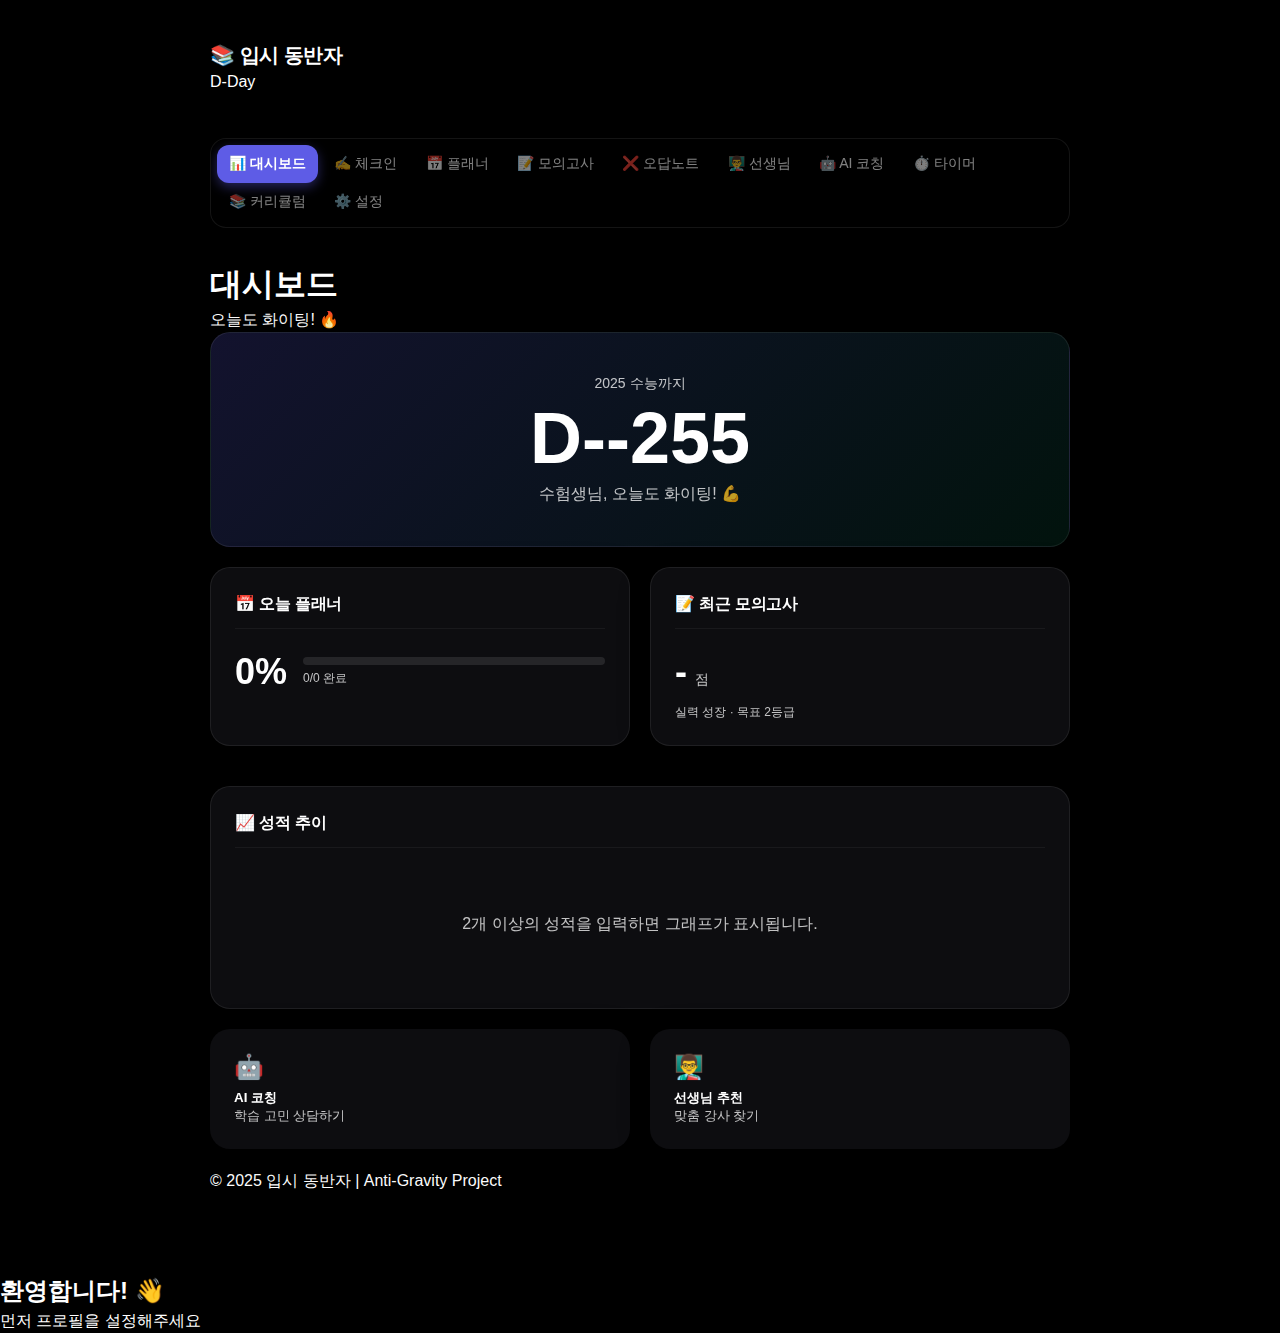
<file: index.html>
<!DOCTYPE html>
<html lang="ko">

<head>
    <meta charset="UTF-8">
    <meta name="viewport" content="width=device-width, initial-scale=1.0">
    <meta name="description" content="수험생의 입시 준비 전 과정을 관리하는 AI 기반 학습 동반자 시스템">
    <meta name="theme-color" content="#5E5CE6">

    <!-- PWA -->
    <link rel="manifest" href="manifest.json">
    <meta name="apple-mobile-web-app-capable" content="yes">
    <meta name="apple-mobile-web-app-status-bar-style" content="black-translucent">
    <meta name="apple-mobile-web-app-title" content="Exam Companion">
    <link rel="apple-touch-icon" href="icon-192.png">

    <title>입시 동반자 | Exam Companion</title>

    <!-- Google Fonts: Pretendard-like + Display -->
    <link rel="preconnect" href="https://fonts.googleapis.com">
    <link rel="preconnect" href="https://fonts.gstatic.com" crossorigin>
    <link
        href="https://fonts.googleapis.com/css2?family=Noto+Sans+KR:wght@300;400;500;600;700&family=Space+Grotesk:wght@400;500;600;700&display=swap"
        rel="stylesheet">

    <!-- Styles -->
    <link rel="stylesheet" href="styles.css">
</head>

<body>
    <div id="app">
        <!-- Loading State -->
        <div id="loading-screen" class="loading-screen">
            <div class="loading-content">
                <div class="loading-spinner"></div>
                <p class="loading-text">시스템 초기화 중...</p>
            </div>
        </div>

        <!-- Main App Container -->
        <div id="main-app" class="main-app hidden">
            <!-- Header -->
            <header class="header">
                <div class="header-content">
                    <div class="logo">
                        <span class="logo-icon">📚</span>
                        <span class="logo-text">입시 동반자</span>
                    </div>
                    <div class="header-info">
                        <span id="d-day" class="d-day">D-Day</span>
                    </div>
                </div>
            </header>

            <!-- Navigation -->
            <nav class="nav">
                <div class="nav-content">
                    <button class="nav-btn active" data-page="dashboard">
                        <span class="nav-icon">📊</span>
                        <span class="nav-label">대시보드</span>
                    </button>
                    <button class="nav-btn" data-page="checkin">
                        <span class="nav-icon">✍️</span>
                        <span class="nav-label">체크인</span>
                    </button>
                    <button class="nav-btn" data-page="planner">
                        <span class="nav-icon">📅</span>
                        <span class="nav-label">플래너</span>
                    </button>
                    <button class="nav-btn" data-page="exams">
                        <span class="nav-icon">📝</span>
                        <span class="nav-label">모의고사</span>
                    </button>
                    <button class="nav-btn" data-page="wrongnotes">
                        <span class="nav-icon">❌</span>
                        <span class="nav-label">오답노트</span>
                    </button>
                    <button class="nav-btn" data-page="teachers">
                        <span class="nav-icon">👨‍🏫</span>
                        <span class="nav-label">선생님</span>
                    </button>
                    <button class="nav-btn" data-page="coaching">
                        <span class="nav-icon">🤖</span>
                        <span class="nav-label">AI 코칭</span>
                    </button>
                    <button class="nav-btn" data-page="timer">
                        <span class="nav-icon">⏱️</span>
                        <span class="nav-label">타이머</span>
                    </button>
                    <button class="nav-btn" data-page="curriculum">
                        <span class="nav-icon">📚</span>
                        <span class="nav-label">커리큘럼</span>
                    </button>
                    <button class="nav-btn" data-page="settings">
                        <span class="nav-icon">⚙️</span>
                        <span class="nav-label">설정</span>
                    </button>
                </div>
            </nav>

            <!-- Main Content Area -->
            <main class="main-content">
                <!-- Dashboard Page -->
                <section id="page-dashboard" class="page active">
                    <div class="page-header">
                        <h1 class="page-title">대시보드</h1>
                        <p class="page-subtitle">오늘도 화이팅! 🔥</p>
                    </div>
                    <div id="dashboard-content" class="dashboard-grid">
                        <!-- Dynamic content will be loaded here -->
                    </div>
                </section>

                <!-- Weekly Check-in Page -->
                <section id="page-checkin" class="page">
                    <div class="page-header">
                        <h1 class="page-title">주간 체크인</h1>
                        <p class="page-subtitle">이번 주 학습을 기록하세요</p>
                    </div>
                    <div id="checkin-content" class="page-content">
                        <!-- Dynamic content will be loaded here -->
                    </div>
                </section>

                <!-- Daily Planner Page (NEW) -->
                <section id="page-planner" class="page">
                    <div class="page-header">
                        <h1 class="page-title">학습 플래너</h1>
                        <p class="page-subtitle">오늘의 학습 목표를 관리하세요</p>
                    </div>
                    <div id="planner-content" class="page-content">
                        <!-- Dynamic content will be loaded here -->
                    </div>
                </section>

                <!-- Mock Exam Page -->
                <section id="page-exams" class="page">
                    <div class="page-header">
                        <h1 class="page-title">모의고사 기록</h1>
                        <p class="page-subtitle">성적을 추적하고 분석하세요</p>
                    </div>
                    <div id="exams-content" class="page-content">
                        <!-- Dynamic content will be loaded here -->
                    </div>
                </section>

                <!-- Wrong Notes Page (NEW) -->
                <section id="page-wrongnotes" class="page">
                    <div class="page-header">
                        <h1 class="page-title">오답노트</h1>
                        <p class="page-subtitle">틀린 문제를 기록하고 취약점을 분석하세요</p>
                    </div>
                    <div id="wrongnotes-content" class="page-content">
                        <!-- Dynamic content will be loaded here -->
                    </div>
                </section>

                <!-- AI Coaching Page -->
                <section id="page-coaching" class="page">
                    <div class="page-header">
                        <h1 class="page-title">AI 코칭</h1>
                        <p class="page-subtitle">맞춤 피드백을 받아보세요</p>
                    </div>
                    <div id="coaching-content" class="page-content">
                        <!-- Dynamic content will be loaded here -->
                    </div>
                </section>

                <!-- Timer Page (NEW) -->
                <section id="page-timer" class="page">
                    <div class="page-header">
                        <h1 class="page-title">학습 타이머</h1>
                        <p class="page-subtitle">집중 시간을 측정하세요</p>
                    </div>
                    <div id="timer-content" class="page-content">
                        <!-- Dynamic content will be loaded here -->
                    </div>
                </section>

                <!-- Teachers Page (NEW) -->
                <section id="page-teachers" class="page">
                    <div class="page-header">
                        <h1 class="page-title">선생님 추천</h1>
                        <p class="page-subtitle">나에게 맞는 인강 선생님을 찾아보세요</p>
                    </div>
                    <div id="teachers-content" class="page-content">
                        <!-- Dynamic content will be loaded here -->
                    </div>
                </section>

                <!-- Curriculum Page (NEW) -->
                <section id="page-curriculum" class="page">
                    <div class="page-header">
                        <h1 class="page-title">커리큘럼</h1>
                        <p class="page-subtitle">연간 학습 로드맵</p>
                    </div>
                    <div id="curriculum-content" class="page-content">
                        <!-- Dynamic content will be loaded here -->
                    </div>
                </section>

                <!-- Settings Page -->
                <section id="page-settings" class="page">
                    <div class="page-header">
                        <h1 class="page-title">설정</h1>
                        <p class="page-subtitle">프로필 및 데이터 관리</p>
                    </div>
                    <div id="settings-content" class="page-content">
                        <!-- Dynamic content will be loaded here -->
                    </div>
                </section>
            </main>

            <!-- Footer -->
            <footer class="footer">
                <p class="footer-text">© 2025 입시 동반자 | Anti-Gravity Project</p>
            </footer>
        </div>

        <!-- Onboarding Modal (for new users) -->
        <div id="onboarding-modal" class="modal hidden">
            <div class="modal-overlay"></div>
            <div class="modal-content">
                <div class="modal-header">
                    <h2 class="modal-title">환영합니다! 👋</h2>
                    <p class="modal-subtitle">먼저 프로필을 설정해주세요</p>
                </div>
                <form id="onboarding-form" class="onboarding-form">
                    <!-- Form fields will be added via JS -->
                </form>
            </div>
        </div>

        <!-- Toast Notification Container -->
        <div id="toast-container" class="toast-container"></div>
    </div>

    <!-- Scripts -->
    <script src="gemini.js"></script>
    <script src="openai.js"></script>
    <script src="data/teachers.js"></script>
    <script src="data/curriculum.js"></script>
    <script src="data/knowledge.js"></script>
    <script src="app.js"></script>
</body>

</html>
</file>
<file: styles.css>
/* ========================================
   입시 동반자 App - Cinematic Glass Theme v5.0
   Concept: Matches Landing Page (Pretendard + Glassmorphism)
   ======================================== */

:root {
    --primary: #5E5CE6;
    --primary-glow: rgba(94, 92, 230, 0.4);
    --text-main: #FFFFFF;
    --text-sub: rgba(255, 255, 255, 0.75);
    --text-dim: rgba(255, 255, 255, 0.5);

    /* Glass Tokens */
    --glass-bg: rgba(20, 20, 25, 0.65);
    /* 앱이므로 조금 더 불투명하게 */
    --glass-border: rgba(255, 255, 255, 0.08);
    --glass-shadow: 0 8px 32px 0 rgba(0, 0, 0, 0.3);
    --glass-blur: blur(16px);

    --radius-card: 20px;
    --radius-btn: 12px;

    --font-main: 'Pretendard', -apple-system, sans-serif;
}

* {
    box-sizing: border-box;
    margin: 0;
    padding: 0;
    outline: none;
    -webkit-tap-highlight-color: transparent;
}

body {
    font-family: var(--font-main);
    background-color: #000;
    color: var(--text-main);
    line-height: 1.5;
    min-height: 100vh;
    overflow-x: hidden;
}

a {
    text-decoration: none;
    color: inherit;
}

button {
    cursor: pointer;
    border: none;
    background: none;
    font-family: inherit;
}

/* --- BACKGROUND --- */
.app-bg {
    position: fixed;
    top: 0;
    left: 0;
    width: 100%;
    height: 100%;
    z-index: -1;
    background-image: url('https://images.unsplash.com/photo-1456513080510-7bf3a84b82f8?ixlib=rb-4.0.3&auto=format&fit=crop&w=2400&q=80');
    /* 차분한 서재 배경 */
    background-size: cover;
    background-position: center;
    filter: brightness(0.3) blur(2px);
    /* 앱 집중을 위해 어둡게 */
}

/* --- LAYOUT Structure --- */
.main-app {
    max-width: 900px;
    margin: 0 auto;
    padding: 20px 20px 80px;
    /* 하단 여백 */
    min-height: 100vh;
}

/* --- HEADER --- */
.header {
    display: flex;
    justify-content: space-between;
    align-items: center;
    padding: 20px 0;
    margin-bottom: 24px;
}

.logo {
    font-size: 20px;
    font-weight: 800;
    letter-spacing: -0.5px;
    text-shadow: 0 2px 10px rgba(0, 0, 0, 0.5);
}

.d-day-badge {
    background: rgba(94, 92, 230, 0.2);
    border: 1px solid rgba(94, 92, 230, 0.4);
    color: #fff;
    padding: 6px 14px;
    border-radius: 100px;
    font-size: 13px;
    font-weight: 600;
    box-shadow: 0 0 15px rgba(94, 92, 230, 0.3);
}

/* --- NAVIGATION (Floating Glass Tab) --- */
.nav {
    display: flex;
    gap: 8px;
    background: rgba(0, 0, 0, 0.4);
    backdrop-filter: var(--glass-blur);
    padding: 6px;
    border-radius: 16px;
    border: 1px solid var(--glass-border);
    margin-bottom: 32px;
    overflow-x: auto;
    justify-content: space-between;
    /* 꽉 채우기 */
}

.nav-btn {
    flex: 1;
    text-align: center;
    padding: 10px 12px;
    border-radius: 12px;
    color: var(--text-dim);
    font-size: 14px;
    font-weight: 500;
    transition: all 0.2s;
    white-space: nowrap;
}

.nav-btn:hover {
    color: #fff;
    background: rgba(255, 255, 255, 0.05);
}

.nav-btn.active {
    background: var(--primary);
    color: #fff;
    font-weight: 600;
    box-shadow: 0 4px 12px rgba(94, 92, 230, 0.4);
}

/* --- GLASS CARD System --- */
.card {
    background: var(--glass-bg);
    backdrop-filter: var(--glass-blur);
    -webkit-backdrop-filter: var(--glass-blur);
    border: 1px solid var(--glass-border);
    box-shadow: var(--glass-shadow);
    border-radius: var(--radius-card);
    padding: 24px;
    margin-bottom: 20px;
    position: relative;
    overflow: hidden;
    transition: transform 0.2s;
}

.card:hover {
    border-color: rgba(255, 255, 255, 0.15);
}

.card-header {
    display: flex;
    justify-content: space-between;
    align-items: center;
    margin-bottom: 16px;
    border-bottom: 1px solid rgba(255, 255, 255, 0.05);
    padding-bottom: 12px;
}

.card-title {
    font-size: 16px;
    font-weight: 700;
    color: #fff;
    letter-spacing: -0.2px;
}

/* Typography inside Card */
.big-stat {
    font-size: 36px;
    font-weight: 800;
    color: #fff;
    line-height: 1.1;
}

.sub-stat {
    font-size: 14px;
    color: var(--text-sub);
}

.stat-row {
    display: flex;
    align-items: baseline;
    gap: 10px;
}

/* Grid Layouts */
.grid-container {
    display: grid;
    grid-template-columns: 1fr 1fr;
    gap: 20px;
}

.full-width {
    grid-column: span 2;
}

.half-width {
    grid-column: span 1;
}

@media (max-width: 600px) {
    .grid-container {
        display: flex;
        flex-direction: column;
    }

    .full-width,
    .half-width {
        width: 100%;
    }
}

/* --- Teacher List (Glass Style) --- */
.teachers-list {
    display: flex;
    flex-direction: column;
    gap: 12px;
}

.teacher-item {
    display: flex;
    align-items: center;
    gap: 16px;
    background: rgba(255, 255, 255, 0.03);
    border: 1px solid rgba(255, 255, 255, 0.05);
    padding: 16px;
    border-radius: 16px;
    transition: all 0.2s;
}

.teacher-item:hover {
    background: rgba(255, 255, 255, 0.08);
    border-color: rgba(255, 255, 255, 0.1);
    transform: translateX(2px);
}

.t-avatar {
    width: 48px;
    height: 48px;
    border-radius: 14px;
    background: linear-gradient(135deg, var(--primary), #a29bfe);
    color: #fff;
    display: flex;
    align-items: center;
    justify-content: center;
    font-weight: 700;
    font-size: 18px;
    box-shadow: 0 4px 10px rgba(0, 0, 0, 0.3);
}

.t-info {
    flex: 1;
}

.t-name {
    font-weight: 600;
    color: #fff;
    font-size: 15px;
}

.t-sub {
    font-size: 13px;
    color: var(--text-sub);
    margin-top: 2px;
}

.t-match {
    font-size: 12px;
    font-weight: 700;
    color: #4cd137;
    background: rgba(76, 209, 55, 0.15);
    padding: 4px 8px;
    border-radius: 6px;
}

/* --- Interactive Elements --- */
.btn {
    display: inline-flex;
    justify-content: center;
    align-items: center;
    height: 44px;
    border-radius: var(--radius-btn);
    font-size: 15px;
    font-weight: 600;
    padding: 0 20px;
    transition: all 0.2s;
}

.btn-primary {
    background: var(--primary);
    color: #fff;
    box-shadow: 0 4px 15px rgba(94, 92, 230, 0.4);
}

.btn-primary:active {
    transform: scale(0.98);
}

.btn-ghost {
    border: 1px solid rgba(255, 255, 255, 0.2);
    color: var(--text-sub);
}

.btn-ghost:hover {
    border-color: #fff;
    color: #fff;
}

.form-group {
    margin-bottom: 16px;
}

.form-label {
    display: block;
    font-size: 13px;
    color: var(--text-sub);
    margin-bottom: 8px;
}

.form-input {
    width: 100%;
    height: 44px;
    padding: 0 16px;
    background: rgba(0, 0, 0, 0.3);
    border: 1px solid rgba(255, 255, 255, 0.1);
    border-radius: var(--radius-btn);
    color: #fff;
    font-size: 15px;
    transition: border 0.2s;
}

.form-input:focus {
    border-color: var(--primary);
    background: rgba(0, 0, 0, 0.5);
}

/* --- Chat Window --- */
.chat-window {
    height: 500px;
    display: flex;
    flex-direction: column;
    background: rgba(0, 0, 0, 0.2);
    border-radius: var(--radius-card);
}

.chat-msgs {
    flex: 1;
    padding: 16px;
    overflow-y: auto;
    display: flex;
    flex-direction: column;
    gap: 12px;
}

.chat-bubble {
    max-width: 80%;
    padding: 12px 16px;
    border-radius: 16px;
    font-size: 14px;
    line-height: 1.5;
}

.chat-bubble.bot {
    background: rgba(255, 255, 255, 0.1);
    color: #fff;
    align-self: flex-start;
    border-bottom-left-radius: 4px;
}

.chat-bubble.user {
    background: var(--primary);
    color: #fff;
    align-self: flex-end;
    border-bottom-right-radius: 4px;
}

/* --- PAGE TRANSITION --- */
.page {
    display: none;
    animation: slideIn 0.4s var(--ease-out);
}

.page.active {
    display: block;
}

@keyframes slideIn {
    from {
        opacity: 0;
        transform: translateY(20px);
    }

    to {
        opacity: 1;
        transform: translateY(0);
    }
}

/* SVG Overrides */
.chart-container {
    width: 100%;
    height: 120px;
}

.chart-line {
    stroke: var(--primary);
    stroke-width: 3;
    filter: drop-shadow(0 0 8px var(--primary-glow));
    fill: none;
}

.radar-polygon {
    stroke: var(--primary);
    stroke-width: 2;
    fill: var(--primary-glow);
}
</file>
